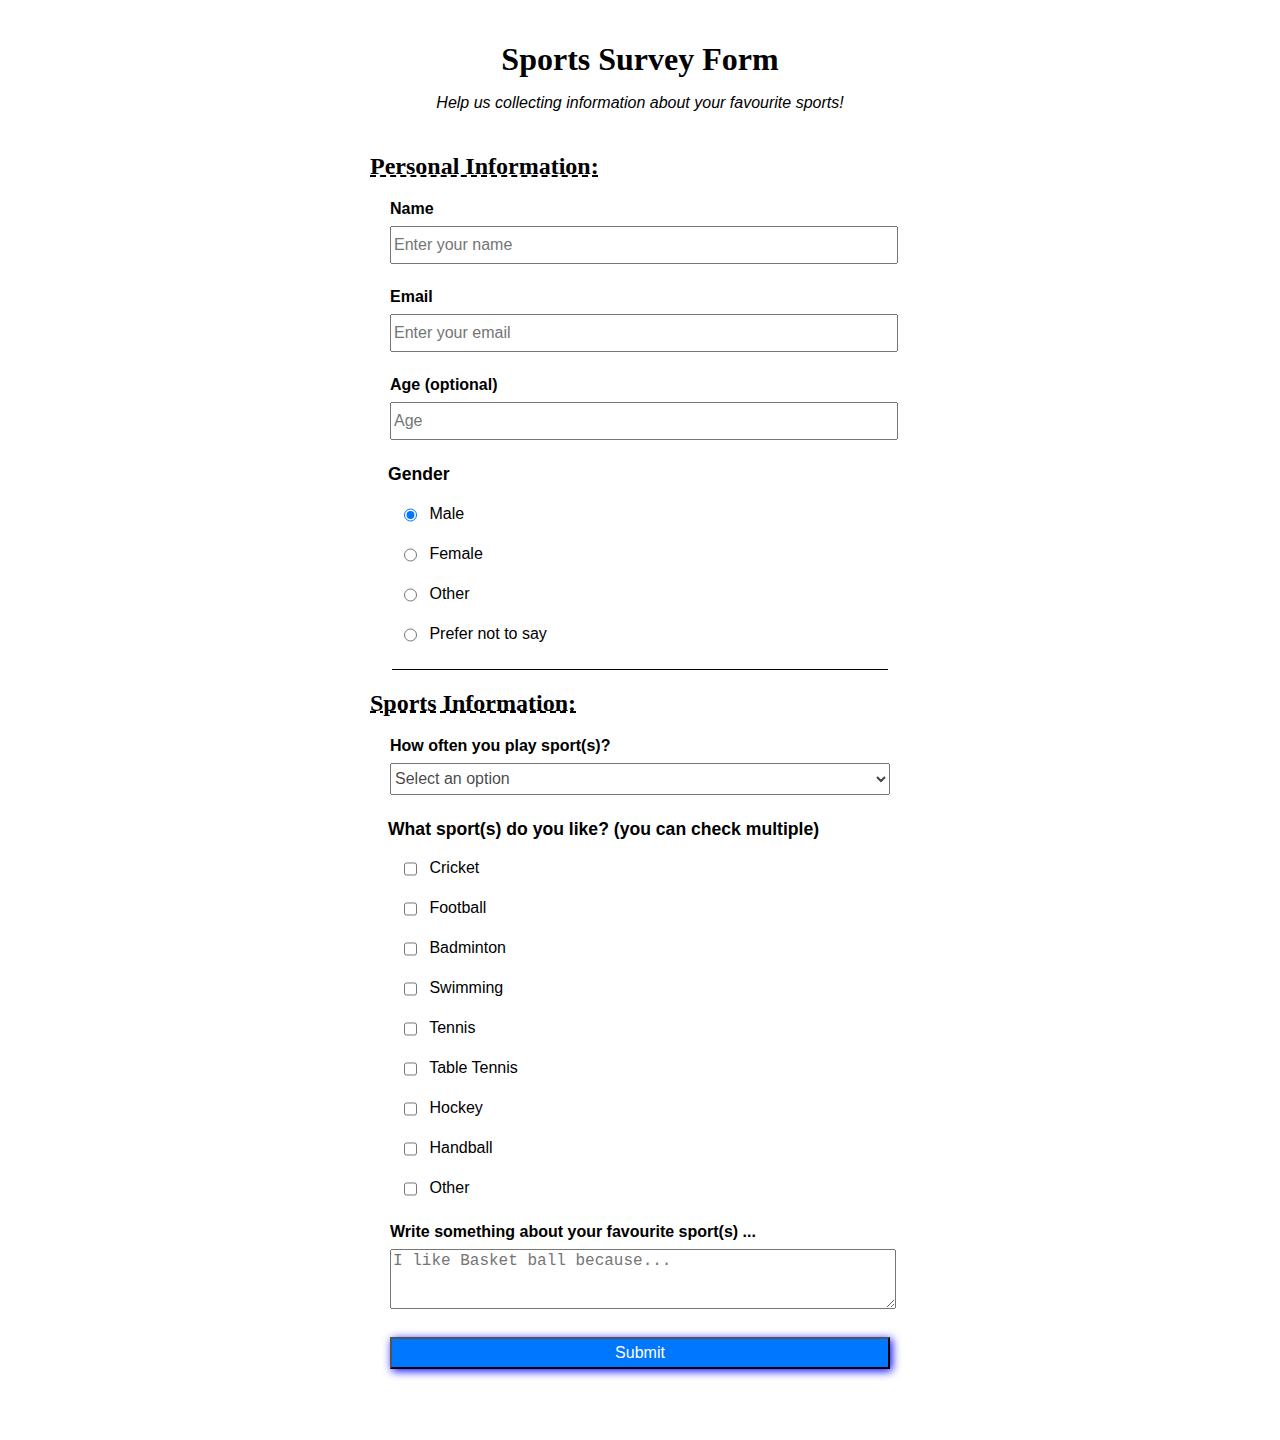
<file: Certified_Projects/SurveyForm/index.html>
<!DOCTYPE html>
<html lang="en">
  <head>
    <meta charset="utf-8">
    <meta name="viewport" content="width=device-width, initial-scale=1.0" />
    <title>Sports Survey Form</title>
    <link rel="stylesheet" href="styles.css">
  </head>
  <body>
    <h1 id="title">Sports Survey Form</h1>
    <p id="description">Help us collecting information about your favourite sports!<p>
      <form action="" method="post" id="survey-form">
        <h2>Personal Information: </h2>
        <label for="name" id="name-label" class="bold">Name <input type="text" id="name" name="name" required placeholder="Enter your name" />
        </label>
        <label for="email" id="email-label" class="bold">Email <input type="email" id="email" name="email" required placeholder="Enter your email" />
        </label>
        <label for="number" id="number-label" class="bold">Age (optional)<input type="number" id="number" name="age" required placeholder="Age" min="10" max="100"/>
        </label>
        <fieldset>
          <legend>Gender</legend>
          <label for="male"> 
            <input type="radio" id="male" name="gender" checked value="1" class="inline"/> Male
          </label>
          <label for="female"> 
            <input type="radio" id="female" name="gender" value="2" class="inline"/> Female
          </label>
          <label for="other"> 
            <input type="radio" id="other" name="gender" value="3" class="inline"/> Other
          </label>
          <label for="none"> 
            <input type="radio" id="none" name="gender" value="4" class="inline"/> Prefer not to say
          </label>
        </fieldset>

        <h2>Sports Information:</h2>

        <label for="dropdown" class="bold">
          How often you play sport(s)?
          <select id="dropdown">
            <option value="">Select an option</option>
            <option value="1">Few times in a day</option>
            <option value="2">Once in a day</option>
            <option value="3">Once in a week</option>
            <option value="4">Once in a month</option>
            <option value="5">I don't play that much...</option>
          </select>
        </label>

        <fieldset name="favourite-sport">
          <legend>What sport(s) do you like? (you can check multiple)</legend>
          <label for="cricket">
          <input type="checkbox" value="1" id="cricket" class="inline"/> Cricket
        </label>
        <label for="football">
          <input type="checkbox" value="2" id="football" class="inline"/> Football
        </label>
        <label for="badminton">
          <input type="checkbox" value="3" id"badminton" class="inline"/> Badminton
        </label>
        <label for="swimming">
          <input type="checkbox" value="4" id="swimming" class="inline"/> Swimming
        </label>
        <label for="tennis">
          <input type="checkbox" value="5" id="tennis" class="inline"/> Tennis
        </label>
        <label for="table-tennis">
          <input type="checkbox" value="6" id="table-tennis" class="inline"/> Table Tennis
        </label>
        <label for="hockey">
          <input type="checkbox" value="7" id="hockey" class="inline"/> Hockey
        </label>
        <label for="handball">
          <input type="checkbox" value="8" id="handball" class="inline"/> Handball
        </label>
        <label for="other">
          <input type="checkbox" value="0" id="other" class="inline"/> Other
        </label>

        </fieldset>

        <label for="about" class="bold">
          Write something about your favourite sport(s) ...
          <textarea id="about" rows="3" cols="30" placeholder="I like Basket ball because..."></textarea>
        </label>

      <input type="submit" value="Submit" id="submit"/>
      </form>
  </body>
</html>
</file>
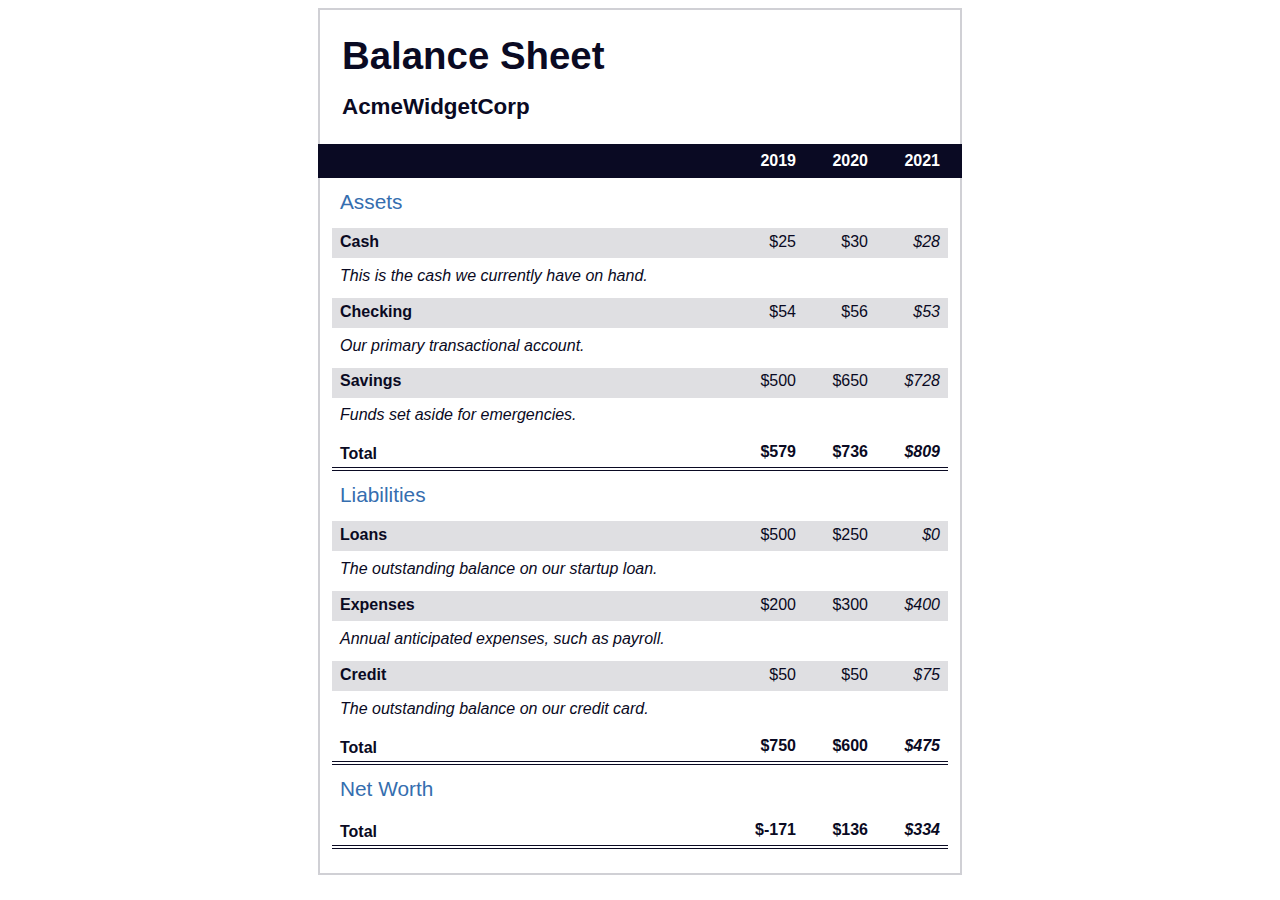
<file: Default_Projects/BalanceSheet/index.html>
<!DOCTYPE html>
<html lang="en">
  <head>
    <meta charset="UTF-8">
    <meta name="viewport" content="width=device-width, initial-scale=1.0">
    <title>Balance Sheet</title>
    <link rel="stylesheet" href="./styles.css">
  </head>
  <body>
    <main>
      <section>
        <h1>
          <span class="flex">
            <span>AcmeWidgetCorp</span>
            <span>Balance Sheet</span>
          </span>
        </h1>
        <div id="years" aria-hidden="true">
          <span class="year">2019</span>
          <span class="year">2020</span>
          <span class="year">2021</span>
        </div>
        <div class="table-wrap">
          <table>
            <caption>Assets</caption>
            <thead>
              <tr>
                <td></td>
                <th><span class="sr-only year">2019</span></th>
                <th><span class="sr-only year">2020</span></th>
                <th class="current"><span class="sr-only year">2021</span></th>
              </tr>
            </thead>
            <tbody>
              <tr class="data">
                <th>Cash <span class="description">This is the cash we currently have on hand.</span></th>
                <td>$25</td>
                <td>$30</td>
                <td class="current">$28</td>
              </tr>
              <tr class="data">
                <th>Checking <span class="description">Our primary transactional account.</span></th>
                <td>$54</td>
                <td>$56</td>
                <td class="current">$53</td>
              </tr>
              <tr class="data">
                <th>Savings <span class="description">Funds set aside for emergencies.</span></th>
                <td>$500</td>
                <td>$650</td>
                <td class="current">$728</td>
              </tr>
              <tr class="total">
                <th>Total <span class="sr-only">Assets</span></th>
                <td>$579</td>
                <td>$736</td>
                <td class="current">$809</td>
              </tr>
            </tbody>
          </table>
          <table>
            <caption>Liabilities</caption>
            <thead>
              <tr>
              <td></td>
              <th><span class="sr-only">2019</span></th>
              <th><span class="sr-only">2020</span></th>
              <th><span class="sr-only">2021</span></th>
              </tr>
            </thead>
            <tbody>
              <tr class="data">
                <th>Loans <span class="description">The outstanding balance on our startup loan.</span></th>
                <td>$500</td>
                <td>$250</td>
                <td class="current">$0</td>
              </tr>
              <tr class="data">
                <th>Expenses <span class="description">Annual anticipated expenses, such as payroll.</span></th>
                <td>$200</td>
                <td>$300</td>
                <td class="current">$400</td>
              </tr>
              <tr class="data">
                <th>Credit <span class="description">The outstanding balance on our credit card.</span></th>
                <td>$50</td>
                <td>$50</td>
                <td class="current">$75</td>
              </tr>
              <tr class="total">
                <th>Total <span class="sr-only">Liabilities</span></th>
                <td>$750</td>
                <td>$600</td>
                <td class="current">$475</td>
              </tr>
            </tbody>
          </table>
          <table>
            <caption>Net Worth</caption>
            <thead>
              <tr>
              <td></td>
              <th><span class="sr-only">2019</span></th>
              <th><span class="sr-only">2020</span></th>
              <th><span class="sr-only">2021</span></th>
              </tr>
            </thead>
            <tbody>
              <tr class="total">
                <th>Total <span class="sr-only">Net Worth</span></th>
                <td>$-171</td>
                <td>$136</td>
                <td class="current">$334</td>
              </tr>
            </tbody>
          </table>
        </div>
      </section>
    </main>
  </body>
</html>
</file>
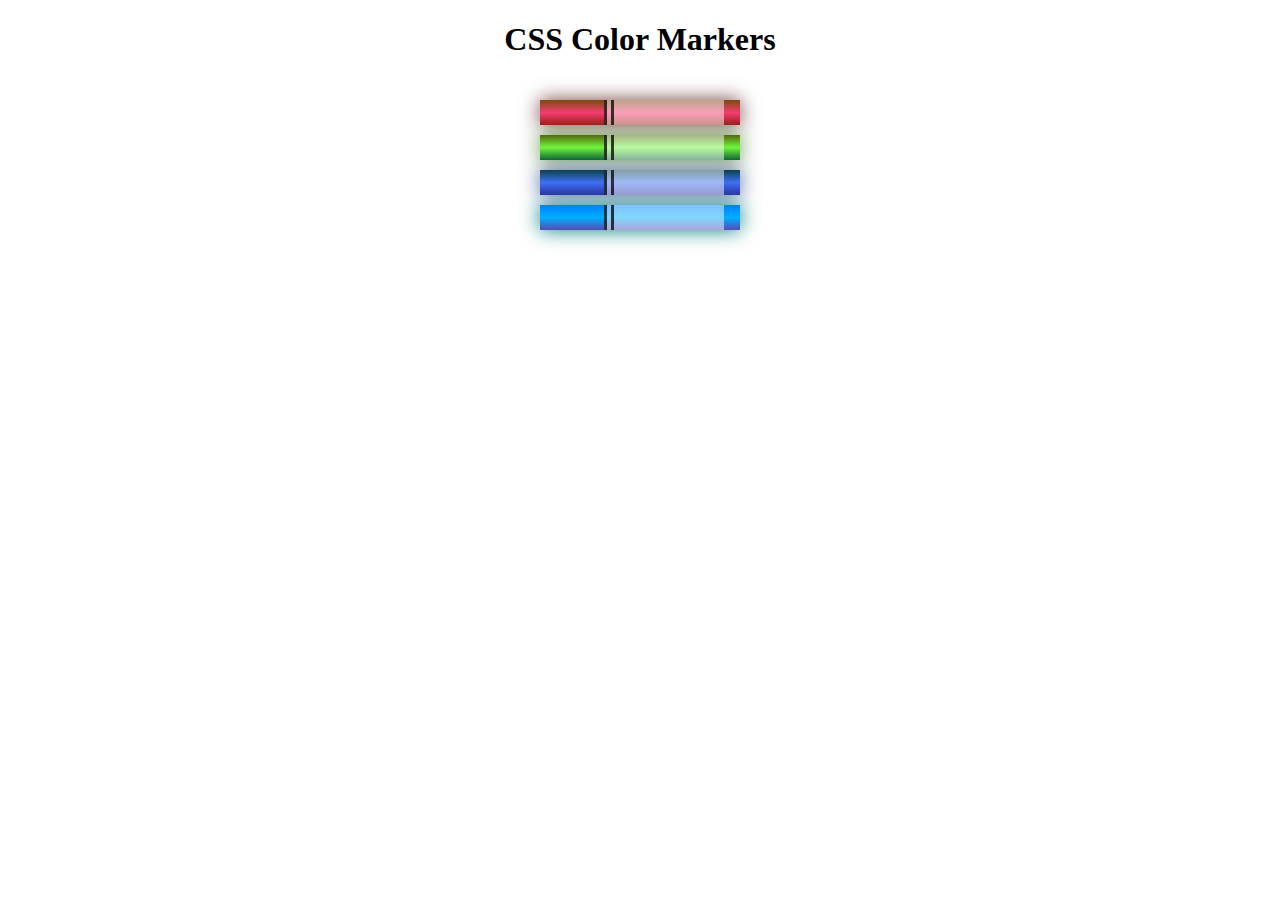
<file: Default_Projects/ColoredMarkers/index.html>
<!DOCTYPE html>
<html lang="en">
  <head>
    <meta charset="utf-8">
    <meta name="viewport" content="width=device-width, initial-scale=1.0">
    <title>Colored Markers</title>
    <link rel="stylesheet" href="styles.css">
  </head>
  <body>
    <h1>CSS Color Markers</h1>
    <div class="container">
      <div class="marker red">
        <div class="cap"></div>
        <div class="sleeve"></div>
      </div>
      <div class="marker green">
        <div class="cap"></div>
        <div class="sleeve"></div>
      </div>
      <div class="marker blue">
        <div class="cap"></div>
        <div class="sleeve"></div>
      </div>
      <div class="marker cyan">
        <div class="cap"></div>
        <div class="sleeve"></div>
      </div>
    </div>
  </body>
</html>
</file>
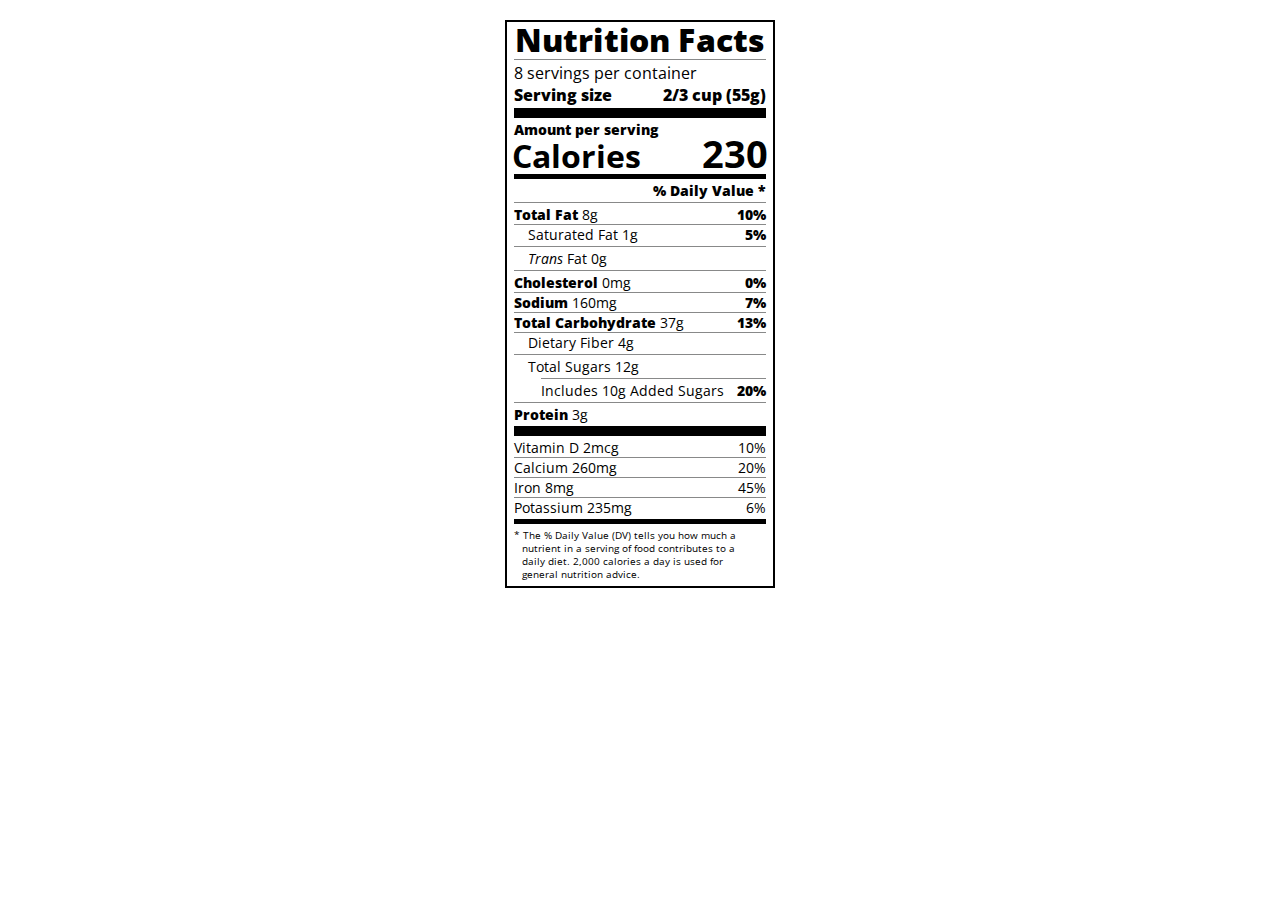
<file: Default_Projects/NutritionLabel/index.html>
<!DOCTYPE html>
<html lang="en">

<head>
  <meta charset="UTF-8">
  <title>Nutrition Label</title>
  <link href="https://fonts.googleapis.com/css?family=Open+Sans:400,700,800" rel="stylesheet">
  <link href="./styles.css" rel="stylesheet">
</head>

<body>
  <div class="label">
    <header>
      <h1 class="bold">Nutrition Facts</h1>
      <div class="divider"></div>
      <p>8 servings per container</p>
      <p class="bold">Serving size <span>2/3 cup (55g)</span></p>
    </header>
    <div class="divider large"></div>
    <div class="calories-info">
      <div class="left-container">
        <h2 class="bold small-text">Amount per serving</h2>
        <p>Calories</p>
      </div>
      <span>230</span>
    </div>
    <div class="divider medium"></div>
    <div class="daily-value small-text">
      <p class="bold right no-divider">% Daily Value *</p>
      <div class="divider"></div>
      <p><span><span class="bold">Total Fat</span> 8g</span> <span class="bold">10%</span></p>
      <p class="indent no-divider">Saturated Fat 1g <span class="bold">5%</span></p>
      <div class="divider"></div>
      <p class="indent no-divider"><span><i>Trans</i> Fat 0g</span></p>
      <div class="divider"></div>
      <p><span><span class="bold">Cholesterol</span> 0mg</span> <span class="bold">0%</span></p>
      <p><span><span class="bold">Sodium</span> 160mg</span> <span class="bold">7%</span></p>
      <p><span><span class="bold">Total Carbohydrate</span> 37g</span> <span class="bold">13%</span></p>
      <p class="indent no-divider">Dietary Fiber 4g</p>
      <div class="divider"></div>
      <p class="indent no-divider">Total Sugars 12g</p>
      <div class="divider double-indent"></div>
      <p class="double-indent no-divider">Includes 10g Added Sugars <span class="bold">20%</span></p>
      <div class="divider"></div>
      <p class="no-divider"><span><span class="bold">Protein</span> 3g</span></p>
      <div class="divider large"></div>
      <p>Vitamin D 2mcg <span>10%</span></p>
      <p>Calcium 260mg <span>20%</span></p>
      <p>Iron 8mg <span>45%</span></p>
      <p class="no-divider">Potassium 235mg <span>6%</span></p>
    </div>
    <div class="divider medium"></div>
    <p class="note">* The % Daily Value (DV) tells you how much a nutrient in a serving of food contributes to a daily
      diet. 2,000 calories a day is used for general nutrition advice.</p>
  </div>
</body>
</html>
</file>
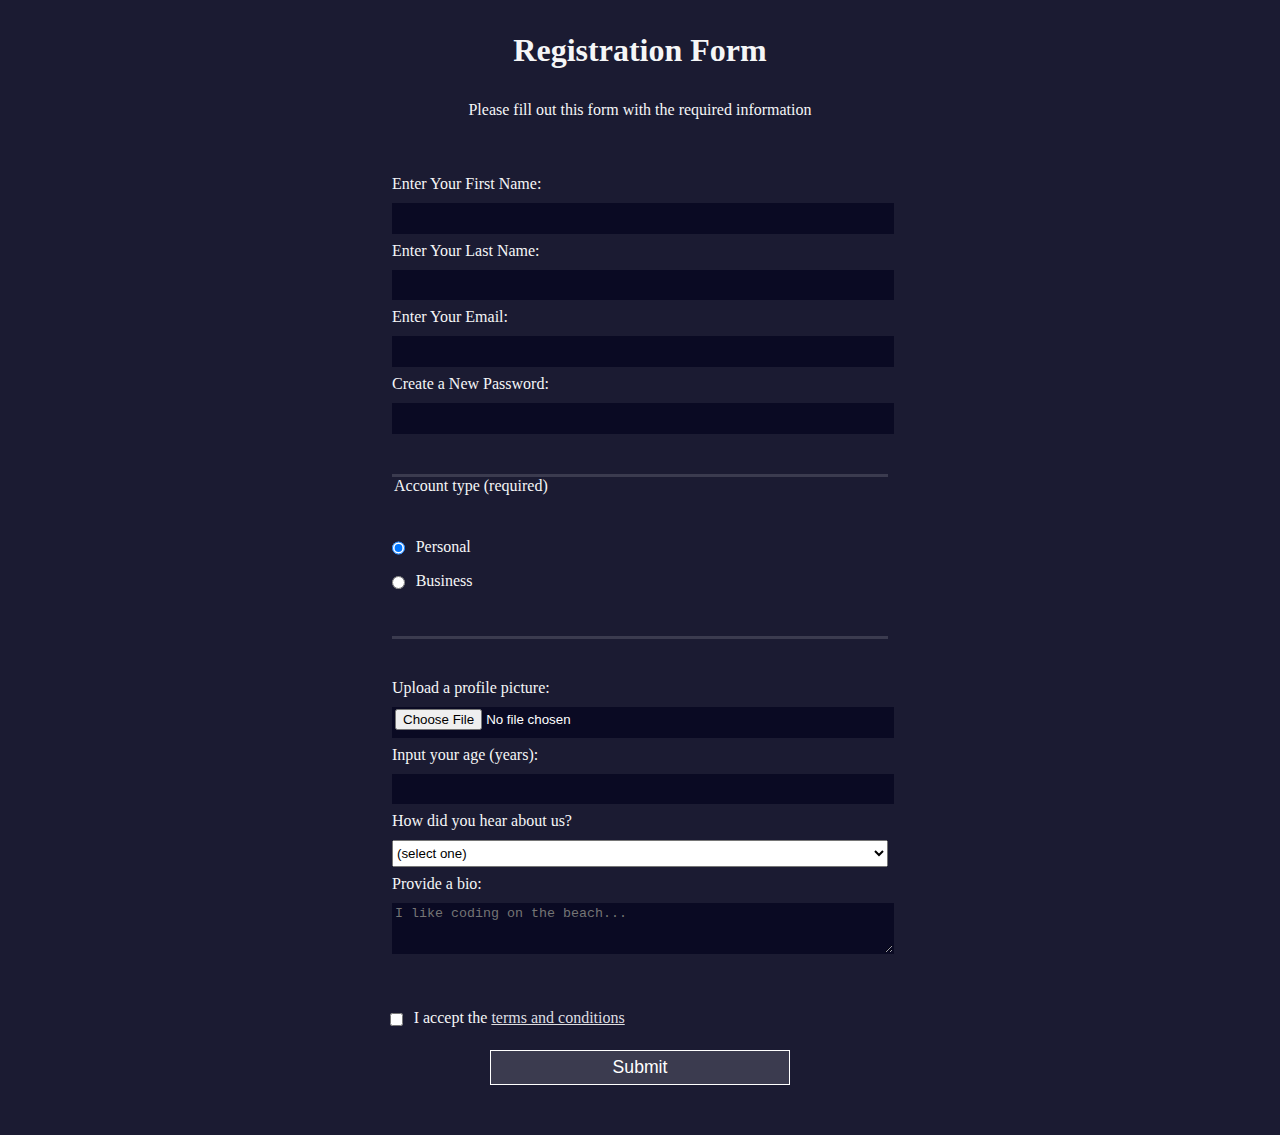
<file: Default_Projects/RegistrationForm/index.html>
<!DOCTYPE html>
<html lang="en">
  <head>
    <meta charset="UTF-8">
    <title>Registration Form</title>
    <link rel="stylesheet" href="styles.css" />
  </head>
  <body>
    <h1>Registration Form</h1>
    <p>Please fill out this form with the required information</p>
    <form method="post" action='https://register-demo.freecodecamp.org'>
      <fieldset>
        <label for="first-name">Enter Your First Name: <input id="first-name" name="first-name" type="text" required /></label>
        <label for="last-name">Enter Your Last Name: <input id="last-name" name="last-name" type="text" required /></label>
        <label for="email">Enter Your Email: <input id="email" name="email" type="email" required /></label>
        <label for="new-password">Create a New Password: <input id="new-password" name="new-password" type="password" pattern="[a-z0-5]{8,}" required /></label>
      </fieldset>
      <fieldset>
        <legend>Account type (required)</legend>
        <label for="personal-account"><input id="personal-account" type="radio" name="account-type" class="inline" checked /> Personal</label>
        <label for="business-account"><input id="business-account" type="radio" name="account-type" class="inline" /> Business</label>
      </fieldset>
      <fieldset>
        <label for="profile-picture">Upload a profile picture: <input id="profile-picture" type="file" name="file" /></label>
        <label for="age">Input your age (years): <input id="age" type="number" name="age" min="13" max="120" /></label>
        <label for="referrer">How did you hear about us?
          <select id="referrer" name="referrer">
            <option value="">(select one)</option>
            <option value="1">freeCodeCamp News</option>
            <option value="2">freeCodeCamp YouTube Channel</option>
            <option value="3">freeCodeCamp Forum</option>
            <option value="4">Other</option>
          </select>
        </label>
        <label for="bio">Provide a bio:
          <textarea id="bio" name="bio" rows="3" cols="30" placeholder="I like coding on the beach..."></textarea>
        </label>
      </fieldset>
      <label for="terms-and-conditions">
        <input class="inline" id="terms-and-conditions" type="checkbox" required name="terms-and-conditions" /> I accept the <a href="https://www.freecodecamp.org/news/terms-of-service/">terms and conditions</a>
      </label>
      <input type="submit" value="Submit" />
    </form>
  </body>
</html>
</file>
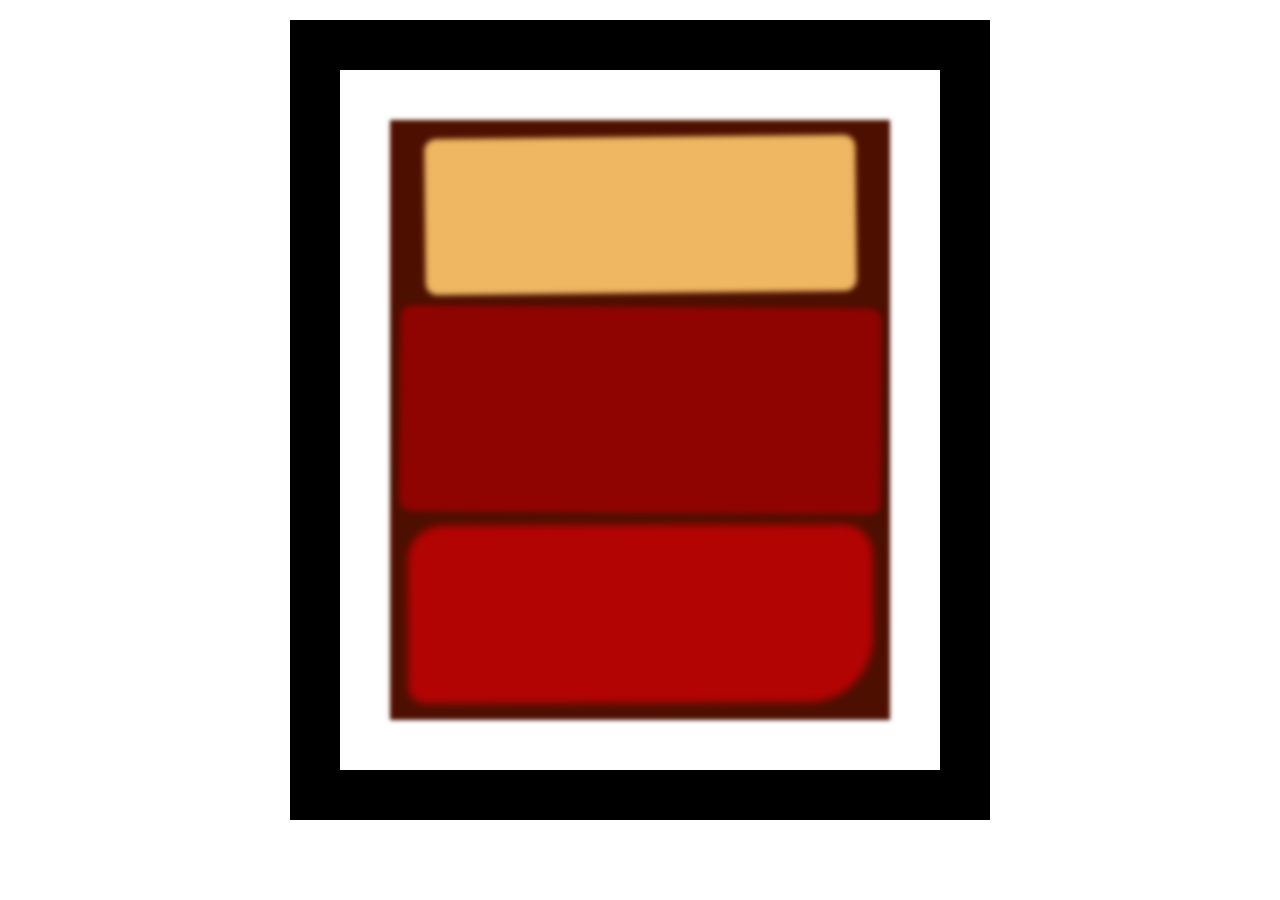
<file: Default_Projects/RothkoPainting/index.html>
<!DOCTYPE html>
<html lang="en">
  <head>
    <meta charset="UTF-8">
    <title>Rothko Painting</title>
    <link href="./styles.css" rel="stylesheet">
  </head>
  <body>
    <div class="frame">
      <div class="canvas">
        <div class="one"></div>
        <div class="two"></div>
        <div class="three"></div>
      </div>
    </div>
  </body>
</html>
</file>
<file: Certified_Projects/SurveyForm/styles.css>
body {
    font-family: sans-serif;
    background-image: url(https://th.bing.com/th/id/R.12a9f0180d4de81430f5ab0cfb311b7a?rik=vkKl7cwlCEJjGw&pid=ImgRaw&r=0n);
    background-size: cover;
    padding-bottom: 20px;
  }
  
  h1, p {
    text-align: center;
  }
  
  h1, h2 {
    font-family: Tahoma;
  }
  
  h1 {
    padding-top: 20px;
    margin-bottom: 0;
  }
  
  p {
    font-style: italic;
  }
  
  form {
    min-width: 300px;
    max-width: 500px;
    width: 65vw;
    margin: auto;
    background-color: #fff5;
    padding: 5px 30px;
    padding-bottom: 40px;
  }
  
  h2 {
    margin-left: -20px;
    text-decoration: underline  dashed 2px;
  }
  
  input, select {
    height: 2rem;
  }
  
  
  label, legend{
    display: block;
    margin-bottom: 0.5rem;
  }
  
  .bold {
    font-weight: bold;
  }
  
  input, textarea, select{
    width: 100%;
    font-size: 1rem;
    font-weight: normal;
    margin-bottom: 1rem;
    margin-top: 0.5rem;
  }
  
  fieldset {
    border: none;
    border-bottom: 1px solid black;
  }
  
  legend {
    font-size: 1.1rem;
    margin-left: -18px;
    font-weight: bold;
  }
  
  .inline {
    width: unset;
    margin: 0 0.5em 0 0;
    vertical-align: middle;
  }
  
  select {
    color: #000b;
  }
  
  
  fieldset:last-of-type {
    border: none;
  }
  
  textarea {
    margin-top: 0.5rem;
    width: 100%;
  }
  
  input[type="submit"] {
    background-color: #07f;
    color: white;
    margin: auto;
    cursor: pointer;
    box-shadow: 2px 2px 10px 0 blue;
  }
  
  input[type="submit"]:hover {
    opacity: 0.6;
  }
  
  input[type="submit"]:active {
    opacity: 1;
    margin: 3px;
    box-shadow: 0 0 0 0 blue;
  }
</file>
<file: Default_Projects/BalanceSheet/styles.css>
span[class~="sr-only"] {
    border: 0 !important;
    clip: rect(1px, 1px, 1px, 1px) !important;
    clip-path: inset(50%) !important;
    height: 1px !important;
    width: 1px !important;
    position: absolute !important;
    overflow: hidden !important;
    white-space: nowrap !important;
    padding: 0 !important;
    margin: -1px !important;
  }
  
  html {
    box-sizing: border-box;
  }
  
  body {
    font-family: sans-serif;
    color: #0a0a23;
  }
  
  h1 {
    max-width: 37.25rem;
    margin: 0 auto;
    padding: 1.5rem 1.25rem;
  }
  
  h1 .flex {
    display: flex;
    flex-direction: column-reverse;
    gap: 1rem;
  }
  
  h1 .flex span:first-of-type {
    font-size: 0.7em;
  }
  
  h1 .flex span:last-of-type {
    font-size: 1.2em;
  }
  
  section {
    max-width: 40rem;
    margin: 0 auto;
    border: 2px solid #d0d0d5;
  }
  
  #years {
    display: flex;
    justify-content: flex-end;
    position: sticky;
    z-index: 999;
    top: 0;
    background: #0a0a23;
    color: #fff;
    padding: 0.5rem calc(1.25rem + 2px) 0.5rem 0;
    margin: 0 -2px;
  }
  
  #years span[class] {
    font-weight: bold;
    width: 4.5rem;
    text-align: right;
  }
  
  .table-wrap {
    padding: 0 0.75rem 1.5rem 0.75rem;
  }
  
  table {
    border-collapse: collapse;
    border: 0;
    width: 100%;
    position: relative;
    margin-top: 3rem;
  }
  
  table caption {
    color: #356eaf;
    font-size: 1.3em;
    font-weight: normal;
    position: absolute;
    top: -2.25rem;
    left: 0.5rem;
  }
  
  tbody td {
    width: 100vw;
    min-width: 4rem;
    max-width: 4rem;
  }
  
  tbody th {
    width: calc(100% - 12rem);
  }
  
  tr[class="total"] {
    border-bottom: 4px double #0a0a23;
    font-weight: bold;
  }
  
  tr[class="total"] th {
    text-align: left;
    padding: 0.5rem 0 0.25rem 0.5rem;
  }
  
  tr.total td {
    text-align: right;
    padding: 0 0.25rem;
  }
  
  tr.total td:nth-of-type(3) {
    padding-right: 0.5rem;
  }
  
  tr.total:hover {
    background-color: #99c9ff;
  }
  
  td.current {
    font-style: italic;
  }
  
  tr.data {
    background-image: linear-gradient(to bottom, #dfdfe2 1.845rem, white 1.845rem);
  }
  
  tr.data th {
    text-align: left;
    padding-top: 0.3rem;
    padding-left: 0.5rem;
  }
  
  tr.data th .description {
    display: block;
    font-weight: normal;
    font-style: italic;
    padding: 1rem 0 0.75rem;
    margin-right: -13.5rem;
  }
  
  tr.data td {
    vertical-align: top;
    padding: 0.3rem 0.25rem 0;
    text-align: right;
  }
  
  tr.data td:last-of-type {
    padding-right: 0.5rem;
  }
</file>
<file: Default_Projects/ColoredMarkers/styles.css>
h1 {
    text-align: center;
  }
  
  .container {
    background-color: rgb(255, 255, 255);
    padding: 10px 0;
  }
  
  .marker {
    width: 200px;
    height: 25px;
    margin: 10px auto;
  }
  
  .cap {
    width: 60px;
    height: 25px;
  }
  
  .sleeve {
    width: 110px;
    height: 25px;
    background-color: rgba(255, 255, 255, 0.5);
    border-left: 10px double rgba(0, 0, 0, 0.75);
  }
  
  .cap, .sleeve {
    display: inline-block;
  }
  
  .red {
    background: linear-gradient(rgb(122, 74, 14), rgb(245, 62, 113), rgb(162, 27, 27));
    box-shadow: 0 0 20px 0 rgba(83, 14, 14, 0.8);
  }
  
  .green {
    background: linear-gradient(#55680D, #71F53E, #116C31);
    box-shadow: 0 0 20px 0 #3B7E20CC;
  }
  
  .blue {
    background: linear-gradient(hsl(186, 76%, 16%), hsl(223, 90%, 60%), hsl(240, 56%, 42%));
    box-shadow: 0 0 20px 0 hsla(223, 59%, 31%, 0.8);
  }

  .cyan {
    background: linear-gradient(rgb(0, 127, 255), #00AFFF, hsl(245, 40%, 50%));
    box-shadow: 0 0 20px 0 #007F7FFF;
  }
</file>
<file: Default_Projects/NutritionLabel/styles.css>
* {
    box-sizing: border-box;
  }
  
  html {
    font-size: 16px;
  }
  
  body {
    font-family: 'Open Sans', sans-serif;
  }
  
  .label {
    border: 2px solid black;
    width: 270px;
    margin: 20px auto;
    padding: 0 7px;
  }
  
  header h1 {
    text-align: center;
    margin: -4px 0;
    letter-spacing: 0.15px
  }
  
  p {
    margin: 0;
    display: flex;
    justify-content: space-between;
  }
  
  .divider {
    border-bottom: 1px solid #888989;
    margin: 2px 0;
  }
  
  .bold {
    font-weight: 800;
  }
  
  .large {
    height: 10px;
  }
  
  .large, .medium {
    background-color: black;
    border: 0;
  }
  
  .medium {
    height: 5px;
  }
  
  .small-text {
    font-size: 0.85rem;
  }
  
  
  .calories-info {
    display: flex;
    justify-content: space-between;
    align-items: flex-end;
  }
  
  .calories-info h2 {
    margin: 0;
  }
  
  .left-container p {
    margin: -5px -2px;
    font-size: 2em;
    font-weight: 700;
  }
  
  .calories-info span {
    margin: -7px -2px;
    font-size: 2.4em;
    font-weight: 700;
  }
  
  .right {
    justify-content: flex-end;
  }
  
  .indent {
    margin-left: 1em;
  }
  
  .double-indent {
    margin-left: 2em;
  }
  
  .daily-value p:not(.no-divider) {
    border-bottom: 1px solid #888989;
  }
  
  .note {
    font-size: 0.6rem;
    margin: 5px 0;
    padding: 0 8px;
    text-indent: -8px;
  }
</file>
<file: Default_Projects/RegistrationForm/styles.css>
body {
    width: 100%;
    height: 100vh;
    margin: 0;
    background-color: #1b1b32;
    color: #f5f6f7;
    font-family: Tahoma;
    font-size: 16px;
  }
  
  h1, p {
    margin: 1em auto;
    text-align: center;
  }
  
  form {
    width: 60vw;
    max-width: 500px;
    min-width: 300px;
    margin: 0 auto;
    padding-bottom: 2em;
  }
  
  fieldset {
    border: none;
    padding: 2rem 0;
    border-bottom: 3px solid #3b3b4f;
  }
  
  fieldset:last-of-type {
    border-bottom: none;
  }
  
  label {
    display: block;
    margin: 0.5rem 0;
  }
  
  input,
  textarea,
  select {
    margin: 10px 0 0 0;
    width: 100%;
    min-height: 2em;
  }
  
  input, textarea {
    background-color: #0a0a23;
    border: 1px solid #0a0a23;
    color: #ffffff;
  }
  
  .inline {
    width: unset;
    margin: 0 0.5em 0 0;
    vertical-align: middle;
  }
  
  input[type="submit"] {
    display: block;
    width: 60%;
    margin: 1em auto;
    height: 2em;
    font-size: 1.1rem;
    background-color: #3b3b4f;
    border-color: white;
    min-width: 300px;
  }
  
  input[type="file"] {
    padding: 1px 2px;
  }
  
  .inline{
    display: inline; 
  }
  
  a {
    color: #dfdfe2;
  }
</file>
<file: Default_Projects/RothkoPainting/styles.css>
.canvas {
    width: 500px;
    height: 600px;
    background-color: #4d0f00;
    overflow: hidden;
    filter: blur(2px);
  }
  
  .frame {
    border: 50px solid black;
    width: 500px;
    padding: 50px;
    margin: 20px auto;
  }
  
  .one {
    width: 425px;
    height: 150px;
    background-color: #efb762;
    margin: 20px auto;
    box-shadow: 0 0 3px 3px #efb762;
    border-radius: 9px;
    transform: rotate(-0.6deg);
  }
  
  .two {
    width: 475px;
    height: 200px;
    background-color: #8f0401;
    margin: 0 auto 20px;
    box-shadow: 0 0 3px 3px #8f0401;
    border-radius: 8px 10px;
    transform: rotate(0.4deg);
  }
  
  .one, .two {
    filter: blur(1px);
  }
  
  .three {
    width: 91%;
    height: 28%;
    background-color: #b20403;
    margin: auto;
    filter: blur(2px);
    box-shadow: 0 0 5px 5px #b20403;
    border-radius: 30px 25px 60px 12px;
    transform: rotate(-0.2deg);
  }
</file>
